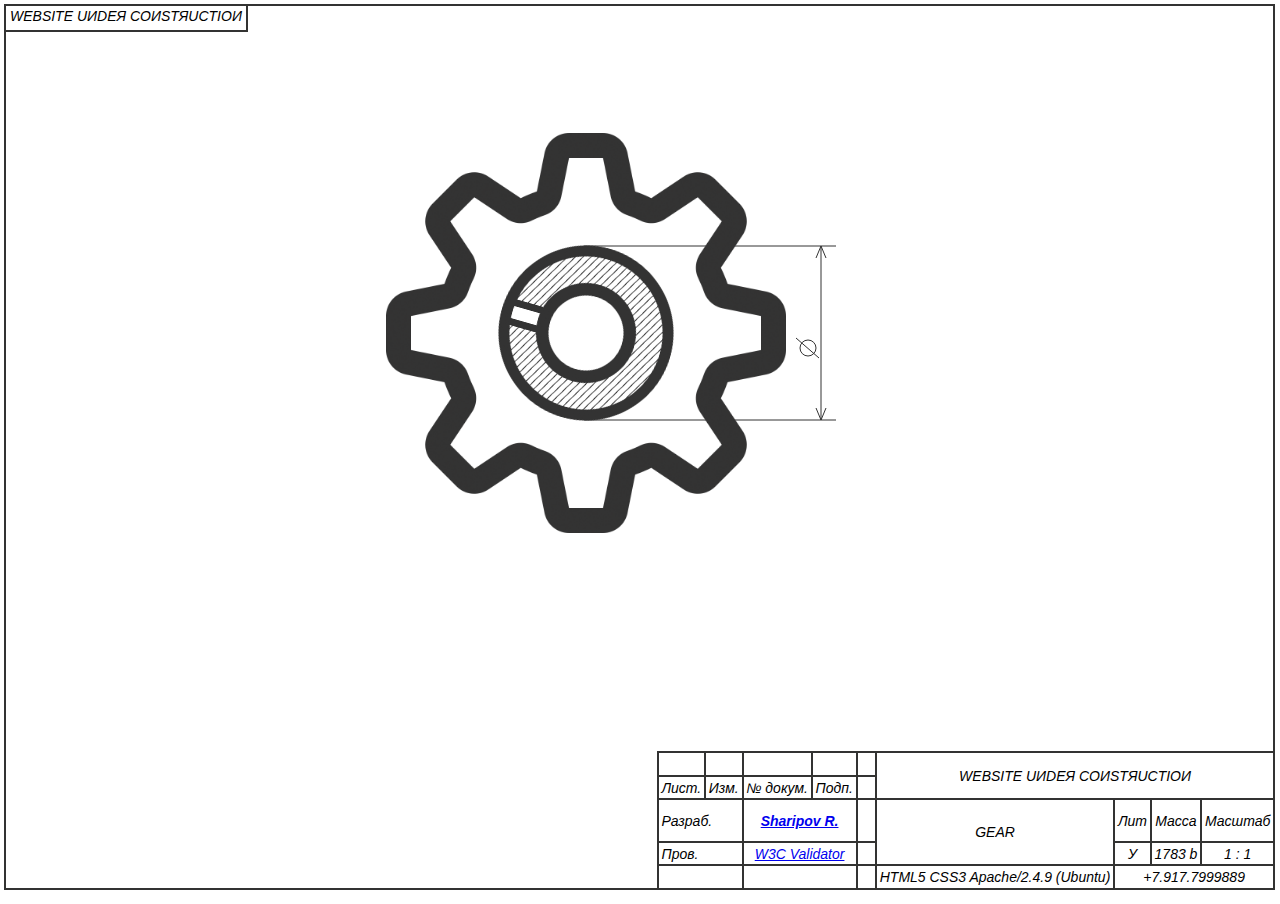
<file: index.html>
<!DOCTYPE html> 
<html>
<head>
    <meta http-equiv="Content-Type" content="text/html;charset=utf-8" />
    <META NAME="Description" CONTENT="HTML5 CSS3 site under construction template by Sharipov Ramil ">
    <META NAME="keywords" CONTENT="Sharipov Ramil, Шарипов Рамиль">
    <META NAME="AUTHOR" CONTENT="Sharipov Ramil">
    <title>Sharipov Ramil</title>
    <link rel="stylesheet" type="text/css" href="css/styles.css">
</head>
<body>
    <div class="container">
        <div class="name">
            WEBSITE UИDEЯ COИSTЯUCTIOИ
        </div>

        <div class="gear">
            <img class="img" src="/img/gear.png" alt="">
            <svg xmlns="http://www.w3.org/2000/svg" xmlns:xlink="http://www.w3.org/1999/xlink" class="svg">			     
		<g transform="translate(0, 0)">
		    <image xlink:href="/img/center_do.png" x="0" y="0" width="400" height="400" transform="rotate(0)">
                    <animateTransform dur="2s" calcMode="spline" keySplines="0.3 0 1 1; 0.1 0.3 0.3 1; 0 0 1 1;0 0 1 1" attributeName="transform" type="rotate" values="0,200,200; 90,200,200; 0,200,200; 0,200,200; 0,200,200" repeatCount="indefinite"></animateTransform>
		    </image>
                    <line x1="198" y1="113" x2="450" y2="113" stroke="#333333" stroke-width="1" />
                    <line x1="198" y1="287" x2="450" y2="287" stroke="#333333" stroke-width="1" />                             
                    <line x1="435" y1="113" x2="435" y2="287" stroke="#333333" stroke-width="1" />
                <!-- arrows -->
                    <line x1="435" y1="113" x2="430" y2="125" stroke="#333333" stroke-width="1" />
                    <line x1="435" y1="113" x2="440" y2="125" stroke="#333333" stroke-width="1" />                             
                    <line x1="435" y1="287" x2="430" y2="275" stroke="#333333" stroke-width="1" />
                    <line x1="435" y1="287" x2="440" y2="275" stroke="#333333" stroke-width="1" />
                    
                    <circle cx="422" cy="215" r="8" stroke="#333333" stroke-width="1" fill="none" />
                    <line x1="433" y1="225" x2="410" y2="205" stroke="#333333" stroke-width="1" /> 
                    
<!--                    <line x1="431" y1="185" x2="406" y2="185" stroke="#333333" stroke-width="1" /> -->
		</g>
            </svg>
        </div>

        <div class="info">
            <table class="footer">
                <tr>
                    <td></td>
                    <td></td>
                    <td></td>
                    <td></td>
                    <td>&nbsp;</td>
                    <td colspan="4" rowspan="2">WEBSITE UИDEЯ COИSTЯUCTIOИ</td>
                </tr>
                <tr>
                    <td>Лист.</td>
                    <td>Изм.</td>
                    <td>№ докум.</td>
                    <td>Подп.</td>
                    <td>&nbsp;&nbsp;&nbsp;</td>
                </tr>
                <tr>
                    <td colspan="2" style="text-align:left;">Разраб.</td>
                    <td colspan="2"><a href="mailto:ramil@sharipov.pro"> <h1>Sharipov R.</h1> </a></td>
                    <td>&nbsp;</td>
                    <td rowspan="2">GEAR</td>
                    <td>Лит</td>
                    <td>Масса</td>
                    <td>Масштаб</td>
                </tr>
                <tr>
                    <td colspan="2"  style="text-align:left;">Пров.</td>
                    <td colspan="2" >
                        <a href="http://validator.w3.org/check?uri=http%3A%2F%2Fsharipov.pro%2F;ss=1;outline=1;No200=1;verbose=1" target="_blank">W3C Validator</a>
                    </td>
                    <td>&nbsp;</td>
                    <td>У</td>
                    <td>1783 b</td>
                    <td>1 : 1</td>
                </tr>
                <tr>
                    <td colspan="2"></td>
                    <td colspan="2"></td>
                    <td></td>
                    <td>HTML5 CSS3 Apache/2.4.9 (Ubuntu)</td>
                    <td colspan="3">
                          +7.917.7999889
                    </td>
                </tr>
            </table>           
        </div>
<!--        <img alt="" src="img/Involute_wheel.gif"></div>-->         
    </div>
    <!-- Yandex.Metrika counter --><script type="text/javascript">(function (d, w, c) { (w[c] = w[c] || []).push(function() { try { w.yaCounter27772713 = new Ya.Metrika({id:27772713, webvisor:true, clickmap:true, trackLinks:true, accurateTrackBounce:true}); } catch(e) { } }); var n = d.getElementsByTagName("script")[0], s = d.createElement("script"), f = function () { n.parentNode.insertBefore(s, n); }; s.type = "text/javascript"; s.async = true; s.src = (d.location.protocol == "https:" ? "https:" : "http:") + "//mc.yandex.ru/metrika/watch.js"; if (w.opera == "[object Opera]") { d.addEventListener("DOMContentLoaded", f, false); } else { f(); } })(document, window, "yandex_metrika_callbacks");</script><noscript><div><img src="//mc.yandex.ru/watch/27772713" style="position:absolute; left:-9999px;" alt="" /></div></noscript><!-- /Yandex.Metrika counter -->
</body>
</html>
</file>
<file: css/styles.css>
html, body {
font-family: "Helvetica Neue", Helvetica, Arial, sans-serif;
font-size: 14px;
font-style: italic;
width: 100%;
height: 100%;
margin: 0;

}
h1 {
font-size: 14px;
font-style: italic;    
}

@-webkit-keyframes rotation {
    0% {-webkit-transform:rotate(0deg);
        -moz-transform:rotate(0deg);
        -o-transform:rotate(0deg);
        transform:rotate(0deg);}
    100% {-webkit-transform:rotate(360deg);
        -moz-transform:rotate(360deg);
        -o-transform:rotate(360deg);
        transform:rotate(360deg);}
}
@-moz-keyframes rotation {
    0% {-webkit-transform:rotate(0deg);
        -moz-transform:rotate(0deg);
        -o-transform:rotate(0deg);
        transform:rotate(0deg);}
    100% {-webkit-transform:rotate(360deg);
        -moz-transform:rotate(360deg);
        -o-transform:rotate(360deg);
        transform:rotate(360deg);}
}
@-o-keyframes rotation {
    0% {-webkit-transform:rotate(0deg);
        -moz-transform:rotate(0deg);
        -o-transform:rotate(0deg);
        transform:rotate(0deg);}
    100% {-webkit-transform:rotate(360deg);
        -moz-transform:rotate(360deg);
        -o-transform:rotate(360deg);
        transform:rotate(360deg);}
}
@keyframes rotation {
    0% {-webkit-transform:rotate(0deg);
        -moz-transform:rotate(0deg);
        -o-transform:rotate(0deg);
        transform:rotate(0deg);}
    100% {-webkit-transform:rotate(360deg);
        -moz-transform:rotate(720deg);
        -o-transform:rotate(360deg);
        transform:rotate(360deg);}
}
.container {
    width: 99%;
    height:auto !important;
    height:98%;
    min-height:98%;
    border: solid 2px #333332;
    position: relative;
    margin-left:4px;
    margin-top:4px;
    margin-right:4px;
    margin-bottom:4px;
   
}
.gear {
    margin-left: 30%;
    margin-top: 10%;
/*    position: absolute;*/

}

.svg {
    width:500px;
    height:400px;
}
.img {
    
/*    margin-top: 70px;*/
    position: absolute;
    width: 400px;
    -webkit-animation-name: rotation;
    -webkit-animation-duration: 10s;
    -webkit-animation-iteration-count: infinite;
    -webkit-animation-timing-function: linear;
    -moz-animation-name: rotation;
    -moz-animation-duration: 10s;
    -moz-animation-iteration-count: infinite;
    -moz-animation-timing-function: linear;
    -o-animation-name: rotation;
    -o-animation-duration: 10s;
    -o-animation-iteration-count: infinite;
    -o-animation-timing-function: linear;
    animation-name: rotation;
    animation-duration: 10s;
    animation-iteration-count: infinite;
    animation-timing-function: linear;
}

.info {
    bottom: 0px;
    right: 0px;
    position: absolute;
}

.name {
    left: 0px;
    top: 0px;
    border-bottom: solid 2px #333332;
    border-right: solid 2px #333332;
    height: 20px;
    position: absolute;
    padding: 2px 4px 2px 4px;
}
.footer {
    border: 2px #333332 solid;
    border-collapse: collapse;
    border-bottom-style: hidden;
    border-right-style: hidden;
}
.footer td {
 border: 2px #333332 solid; /* стиль рамки ячеек */
 padding: 0.2em;
 text-align:center;
}
.css {
    margin-top: -2px;
    margin-bottom: -5px;
}
</file>
